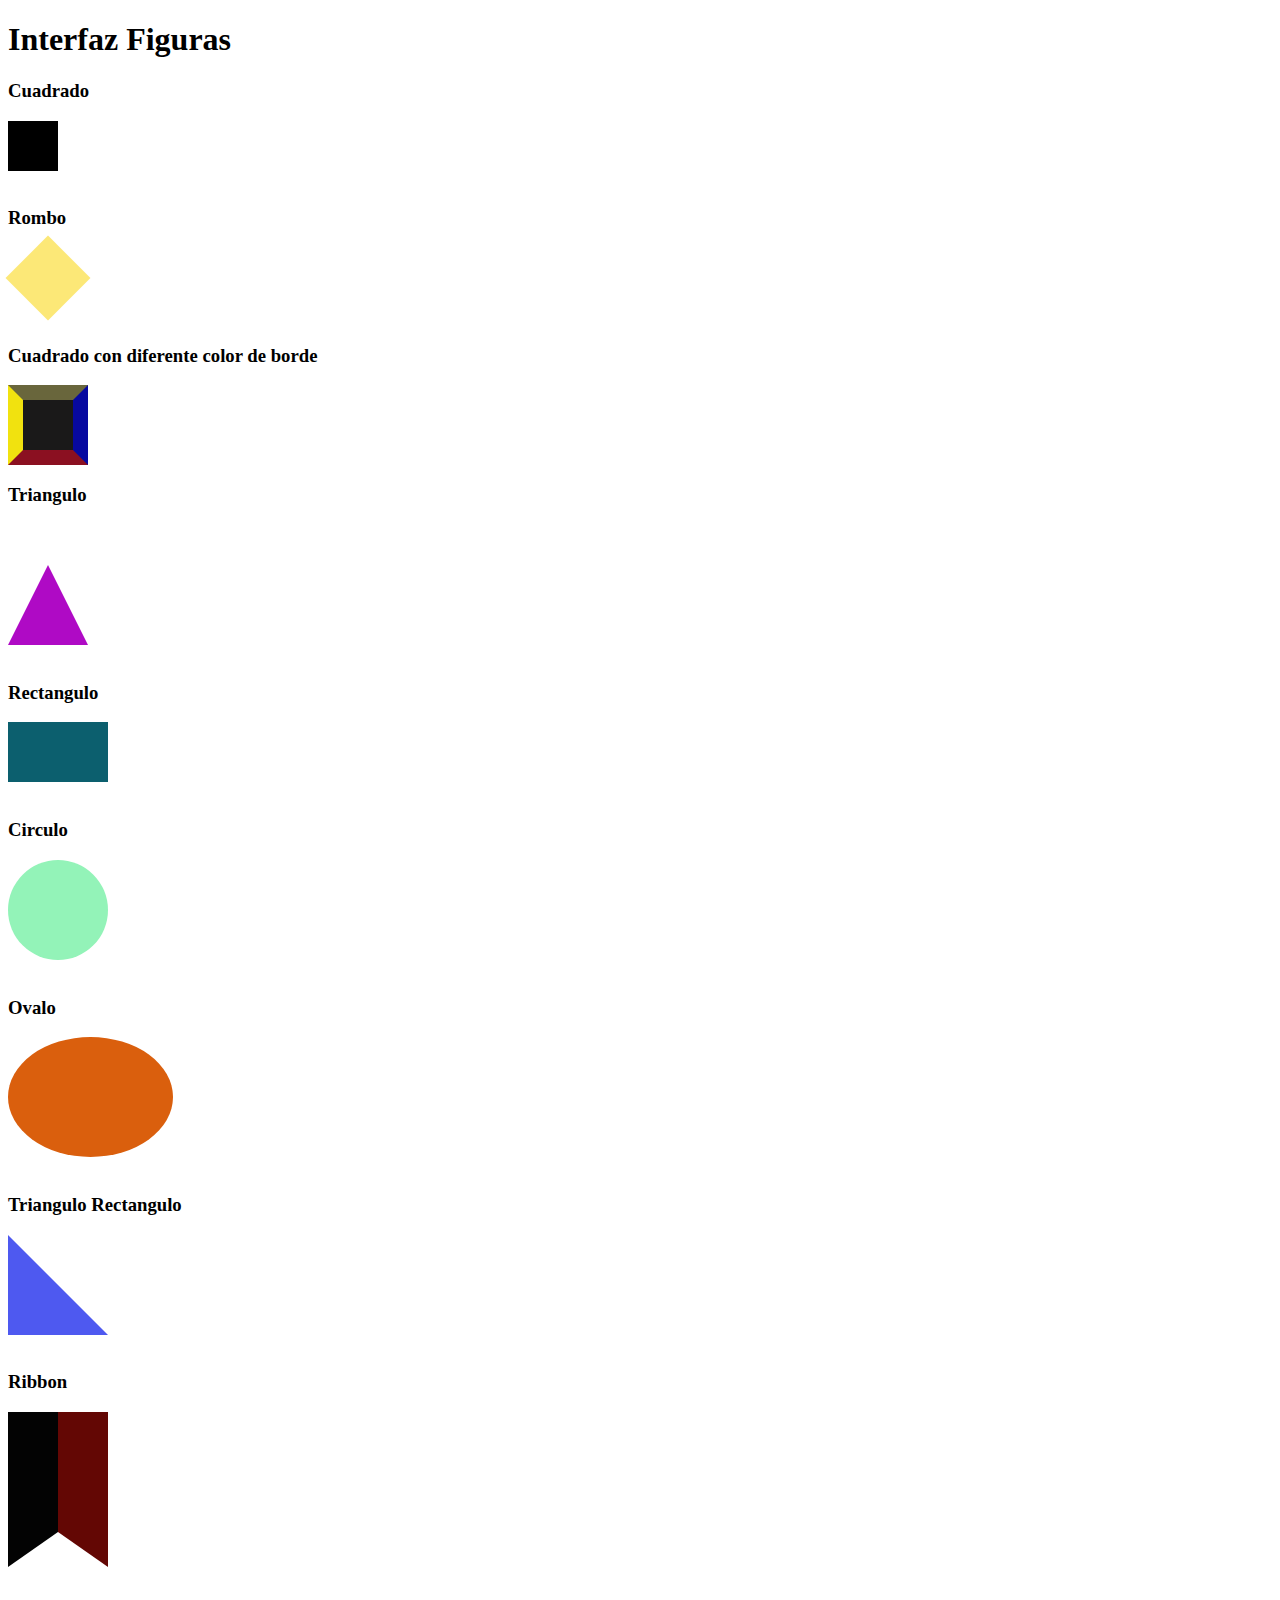
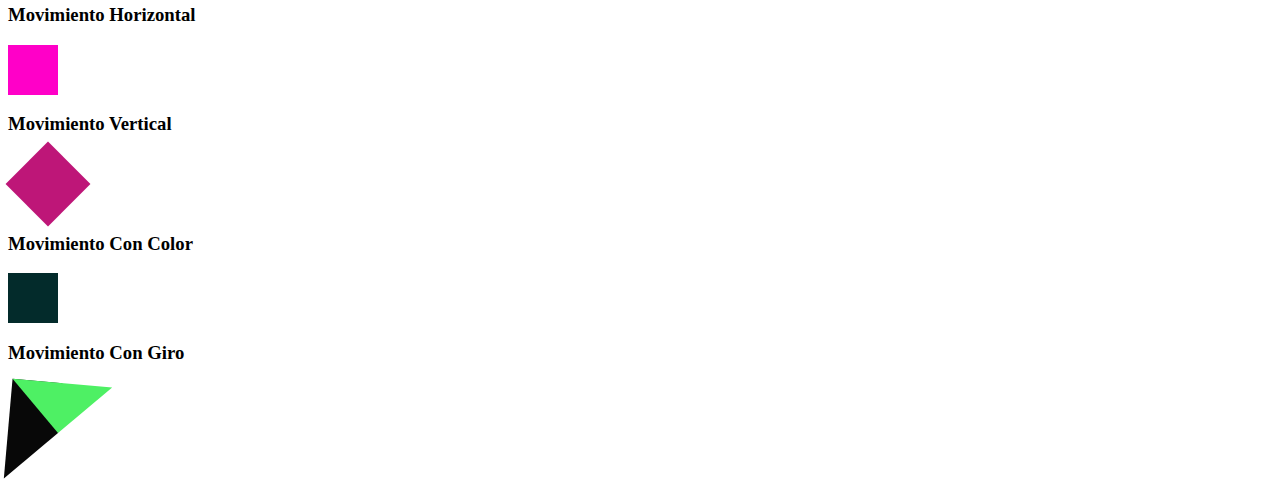
<file: html/index.html>
<!DOCTYPE html>
<html lang="en">

<head>
    <meta charset="UTF-8">
    <meta http-equiv="X-UA-Compatible" content="IE=edge" />
    <meta name="viewport" content="width=device-width, initial-scale=1.0" />
    <title>Document</title>
    <link rel="stylesheet" href="../css/estilos.css">
</head>

<body>
    <h1> Interfaz Figuras </h1>
    <h3>Cuadrado</h3>
    <div id="cuadrado"></div><br>
    <h3>Rombo</h3>
    <div class="rombo"></div><br>
    <h3>Cuadrado con diferente color de borde</h3>
    <div class="cuadroDiferenteColor"></div>
    <h3>Triangulo</h3>
    <div id="triangulo"></div><br>
    <h3>Rectangulo</h3>
    <div id="rectangulo"></div><br>
    <h3>Circulo</h3>
    <div id="circulo"></div><br>
    <h3>Ovalo</h3>
    <div class="ovalo"></div><br>
    <h3>Triangulo Rectangulo</h3>
    <div id="trianguloRectangulo"></div><br>
    <h3>Ribbon</h3>
    <div class="ribbon"></div><br>
    <h3>Movimiento Horizontal</h3>
    <div id="movimientos"></div>
    <h3>Movimiento Vertical</h3>
    <div id="movimientosV"></div>
    <h3>Movimiento Con Color</h3>
    <div id="movimientoColor"></div>
    <h3>Movimiento Con Giro</h3>
    <div id="giro"></div>
</body>

</html>
</file>
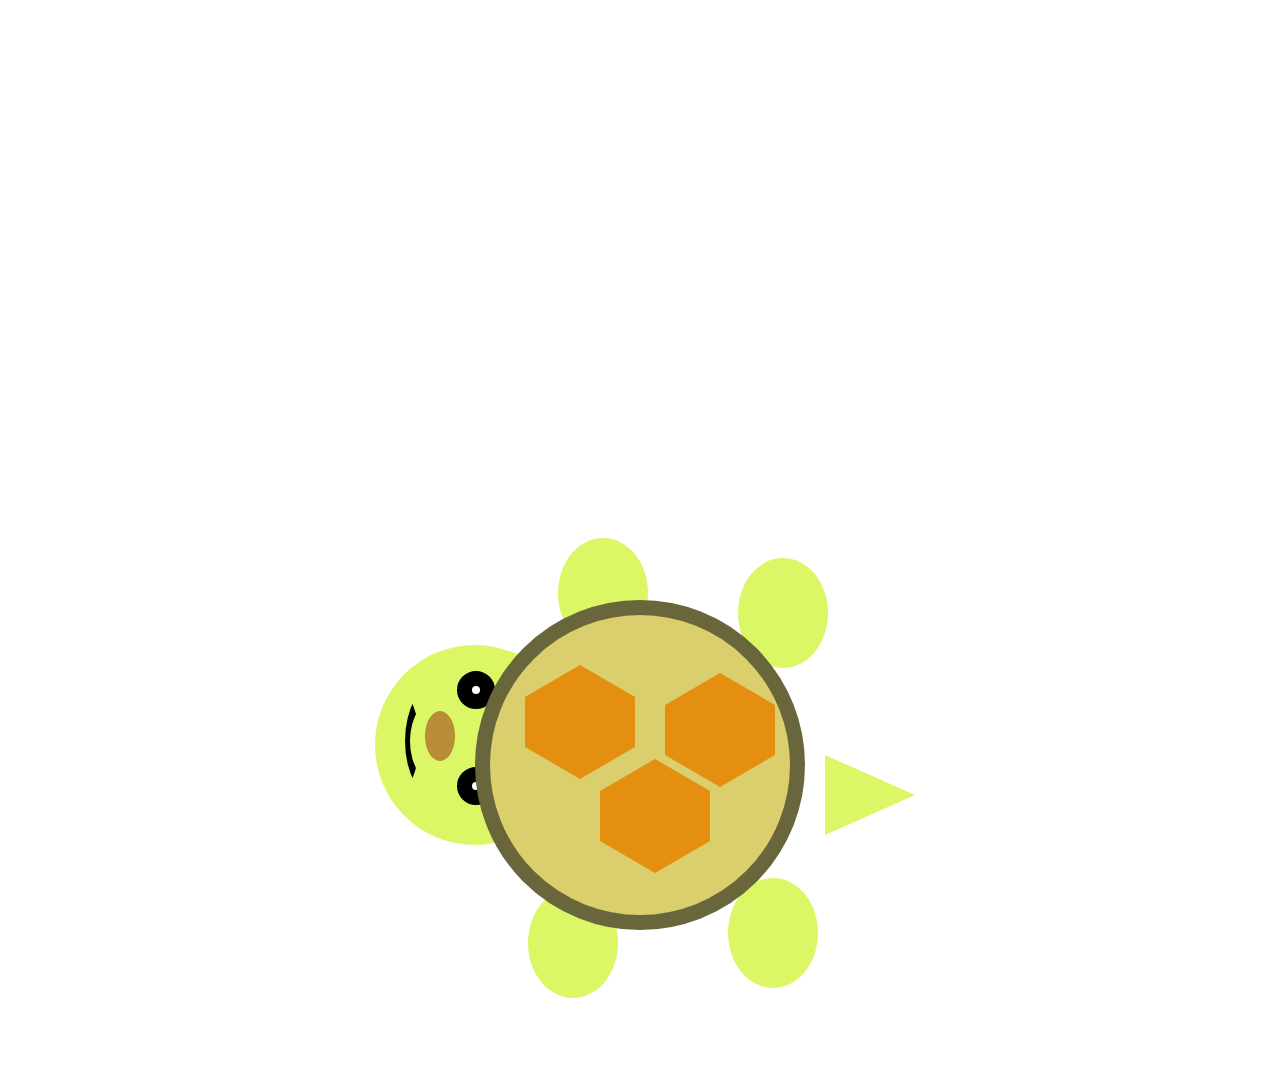
<file: html/dibujo.html>
<!DOCTYPE html>
<html lang="en">
<!--Integrantes:
Hector Ordoñez 3VA
Ariel Ibarra   3VA
Dylan Pujota   3VB
Joshtyn Zambrano  3VB
-->

<head>
    <meta charset="UTF-8">
    <meta http-equiv="X-UA-Compatible" content="IE=edge">
    <meta name="viewport" content="width=device-width, initial-scale=1.0">
    <title>Tortuga</title>
    <link rel="stylesheet" href="../css/dibujo.css">
</head>

<body>
    <div class="tortuga">
        <div class="patas">
            <div class="pata"></div>
            <div class="pata1"></div>
            <div class="pata2"></div>
            <div class="pata3"></div>
            <div class="cola">
                <div class="cabeza">
                    <div class="ojo"></div>
                    <br>
                    <div class="ojo"></div>
                    <div class="boca"></div>
                    <div class="nariz"></div>
                </div>
            </div>
        </div>
        <div class="caparazon">
            <div class="container">
                <div class="hexagono">
                    <div class="triangulo-superior"></div>
                    <div class="cuadrado"></div>
                    <div class="  triangulo-inferior"></div>
                </div>
                <div class="hexagono1">
                    <div class="triangulo-superior1"></div>
                    <div class="cuadrado1"></div>
                    <div class="  triangulo-inferior1"></div>
                </div>
            </div>
            <div class="hexagono2">
                <div class="triangulo-superior2"></div>
                <div class="cuadrado2"></div>
                <div class="  triangulo-inferior2"></div>
            </div>
        </div>
    </div>

</body>

</html>
</file>
<file: css/estilos.css>
#cuadrado{
    height: 50px;
    width: 50px;
    background-color: black;
}
.rombo{
    height: 60px;
    width: 60px;
    background-color: rgb(252, 232, 119);
    transform: rotate(45deg);
    margin-left: 10px;
}
#triangulo{
  height: 0px;
  width: 0px;
  background-color: red;
  border-top: 40px white solid;
  border-bottom: 80px rgb(175, 10, 197) solid;
  border-left: 40px white solid;
  border-right: 40px white solid;
}
#rectangulo{
  height: 60px;
  width: 100px;
  background-color: rgb(12, 95, 110);
}


#circulo{
  width: 100px;
   height: 100px;
   background: rgb(147, 243, 184);
   border-radius: 50%;
}
.ovalo {
  width: 165px;
  height: 120px;
  -moz-border-radius: 50%;
  -webkit-border-radius: 50%;
  border-radius: 50%;
  background: #da5f0d;
}

#trianguloRectangulo{
  width: 0;
  height: 0;
  border-right: 50px solid transparent;
  border-top: 50px solid transparent;
  border-left: 50px solid #4e59f0;
  border-bottom: 50px solid  #4e59f0;
}
.ribbon {
  width: 0px;
  height: 120px;
  border-left: 50px solid #030303;
  border-right: 50px solid #630704;
  border-bottom: 35px solid transparent;
}


#movimientos{
    background-color: rgb(255, 0, 200);
    width: 50px;
    height: 50px;
    animation-iteration-count: infinite;
    animation-direction: alternate;
    animation-duration: 7s;
    animation-name: movimiento;
}
@keyframes movimiento {
    from {
      margin-left: 0%;
    }
 
    to {
      margin-left: 60%;
    }
  }

  #movimientosV{
    height: 60px;
    width: 60px;
    margin-left: 10px;
    background-color: rgb(190, 22, 120);
    transform: rotate(45deg);
    animation-iteration-count: infinite;
    animation-direction: alternate;
    animation-duration: 3s;
    animation-name: movimientoVe;
}
@keyframes movimientoVe {
    from {
      margin-bottom: 0%;
    }
 
    to {
      margin-top: 7%;
    }
  }

#movimientoColor{
    background-color: rgb(3, 43, 43);
    width: 50px;
    height: 50px;
    animation-iteration-count: infinite;
    animation-direction: alternate;
    animation-duration: 3s;
    animation-name: mColor;
}

@keyframes mColor {
    0%{
        background-color: yellow;
        top: 0px;
        left: 0px;
      margin-left: 0%;
    }
 
    50%{
        background-color:blue;
        top: 25px;
        left: 25px;
    }
    100%{
        background-color:red;
        top: 50px;
        left: 25px;
        margin-left: 10%;
    }
  }

  .cuadroDiferenteColor{
    width: 50px;
     height: 50px;
     background: rgb(26, 25, 25);
     border-left: 15px solid #f1e20f;
     border-right: 15px solid #0709a0;
     border-bottom: 15px solid #8b1021;
     border-top:15px solid #69663c;
  }

  #giro{
    width: 0;
    height: 0;
    border-right: 50px solid transparent;
    border-top: 50px solid transparent;
    border-left: 50px solid #4ef064;
    border-bottom: 50px solid #080808;
    transform: rotate(95deg);
    animation-iteration-count: infinite;
    animation-direction: alternate;
    animation-duration: 3s;
    animation-name: giro;
}
  @keyframes giro{
    from{
      transform: rotateX(-20deg) rotateY(0deg);

    }
    to{
      transform: rotateX(-20deg) rotateY(360deg);
    }
  }
</file>
<file: css/dibujo.css>
.cabeza{
  width: 200px;
  height: 200px;
  border-radius: 50%;
  background: rgb(220, 247, 101);
  transform: rotate(90deg);
  position: relative;
  right: 150px;
  top: 320px;
}
.ojo{
  width: 8px;
  height: 8px;
  border-radius: 50%;
  background: rgb(255, 255, 255);
  position: relative;
  margin: 20px;
  left: 60px;
  top: 40px;
  border-left: 15px solid #000000;
  border-right: 15px solid #000000;
  border-bottom: 15px solid #000000;
  border-top:15px solid #000000;
}
.ojo1{
  width: 50px;
  height: 50px;
  border-radius: 50%;
  background: rgb(255, 255, 255);
  position: relative;
  left: 60px;
  top: 60px;
}


.boca{
  width: 50px;
  height: 90px;
  border-radius: 250%;
  position: relative;
  left: 100px;
  bottom: 110px;
  border-left: 15px transparent solid;
  border-right: 5px solid #000000;
  border-bottom: 15px transparent solid;
  border-top:15px transparent solid;
}
.nariz{
  width: 30px;
  height: 50px;
  border-radius: 50%;
  background-color: rgb(185, 140, 56);
  position: relative;
  left: 120px;
  bottom: 190px;
}
.cola{
  height: 0px;
  width: 0px;
  background-color:transparent;
  border-top: 40px transparent solid;
  border-bottom: 90px rgb(220, 247, 101) solid;
  border-left: 40px transparent solid;
  border-right: 40px transparent solid;
  transform: rotate(90deg);
  position: absolute;
  left: 850px;
  top: 730px;
}
.caparazon{
  width: 300px;
   height: 300px;
   background: rgb(219, 206, 108);
   border-radius: 50%;
   border-left: 15px solid #69663c;
   border-right: 15px solid #69663c;
   border-bottom: 15px solid #69663c;
   border-top:15px solid #69663c;
   margin: 12% auto;
   position: relative;
}
.pata{
  width: 90px;
  height: 110px;
  border-radius: 50%;
  background: rgb(220, 247, 101);
  position: relative;
  left: 550px;
  top: 530px;
}
.pata1{
  width: 90px;
  height: 110px;
  border-radius: 50%;
  background: rgb(220, 247, 101);
  position: relative;
  left: 730px;
  top: 440px;
}
.pata2{
  width: 90px;
  height: 110px;
  border-radius: 50%;
  background: rgb(220, 247, 101);
  position: relative;
  left: 720px;
  top: 650px;
}
.pata3{
  width: 90px;
  height: 110px;
  border-radius: 50%;
  background: rgb(220, 247, 101);
  position: relative;
  left: 520px;
  top: 550px;
}

.triangulo-superior {
  border-right: 3.4641em solid transparent;
  border-bottom: 2em solid rgb(228, 143, 16);
  border-left: 3.4641em solid transparent;
  height: 0;
  width:  0;
}

.triangulo-inferior {
  border-top: 2em solid rgb(228, 143, 16);
  border-right: 3.4641em solid transparent;
  border-left: 3.4641em solid transparent;
  height: 0;
  width: 0;
}
.cuadrado{
  height: 50px;
  width: 110px;
  background-color: rgb(228, 143, 16);
}

.triangulo-superior1 {
  border-right: 3.4641em solid transparent;
  border-bottom: 2em solid rgb(228, 143, 16);
  border-left: 3.4641em solid transparent;
  height: 0;
  width:  0;
  margin: auto;
}

.triangulo-inferior1 {
  border-top: 2em solid rgb(228, 143, 16);
  border-right: 3.4641em solid transparent;
  border-left: 3.4641em solid transparent;
  height: 0;
  width: 0;
  margin:auto;
}
.cuadrado1{
  height: 50px;
  width: 110px;
  background-color: rgb(228, 143, 16);
  margin:auto;
}
.triangulo-superior2 {
  border-right: 3.4641em solid transparent;
  border-bottom: 2em solid rgb(228, 143, 16);
  border-left: 3.4641em solid transparent;
  height: 0;
  width:  0;
  margin: auto;
}

.triangulo-inferior2 {
  border-top: 2em solid rgb(228, 143, 16);
  border-right: 3.4641em solid transparent;
  border-left: 3.4641em solid transparent;
  height: 0;
  width: 0;
  margin:auto;
}
.cuadrado2{
  height: 50px;
  width: 110px;
  background-color: rgb(228, 143, 16);
  margin:auto;
}
.hexagono{
  position: relative;
  top: 50px;
  left: 35px;
  margin-bottom: 10%;
}
.hexagono1{
  margin-left: 10%;
}
.hexagono2{
  position: relative;
  left: 80px;
  top: -200px;
}
</file>
